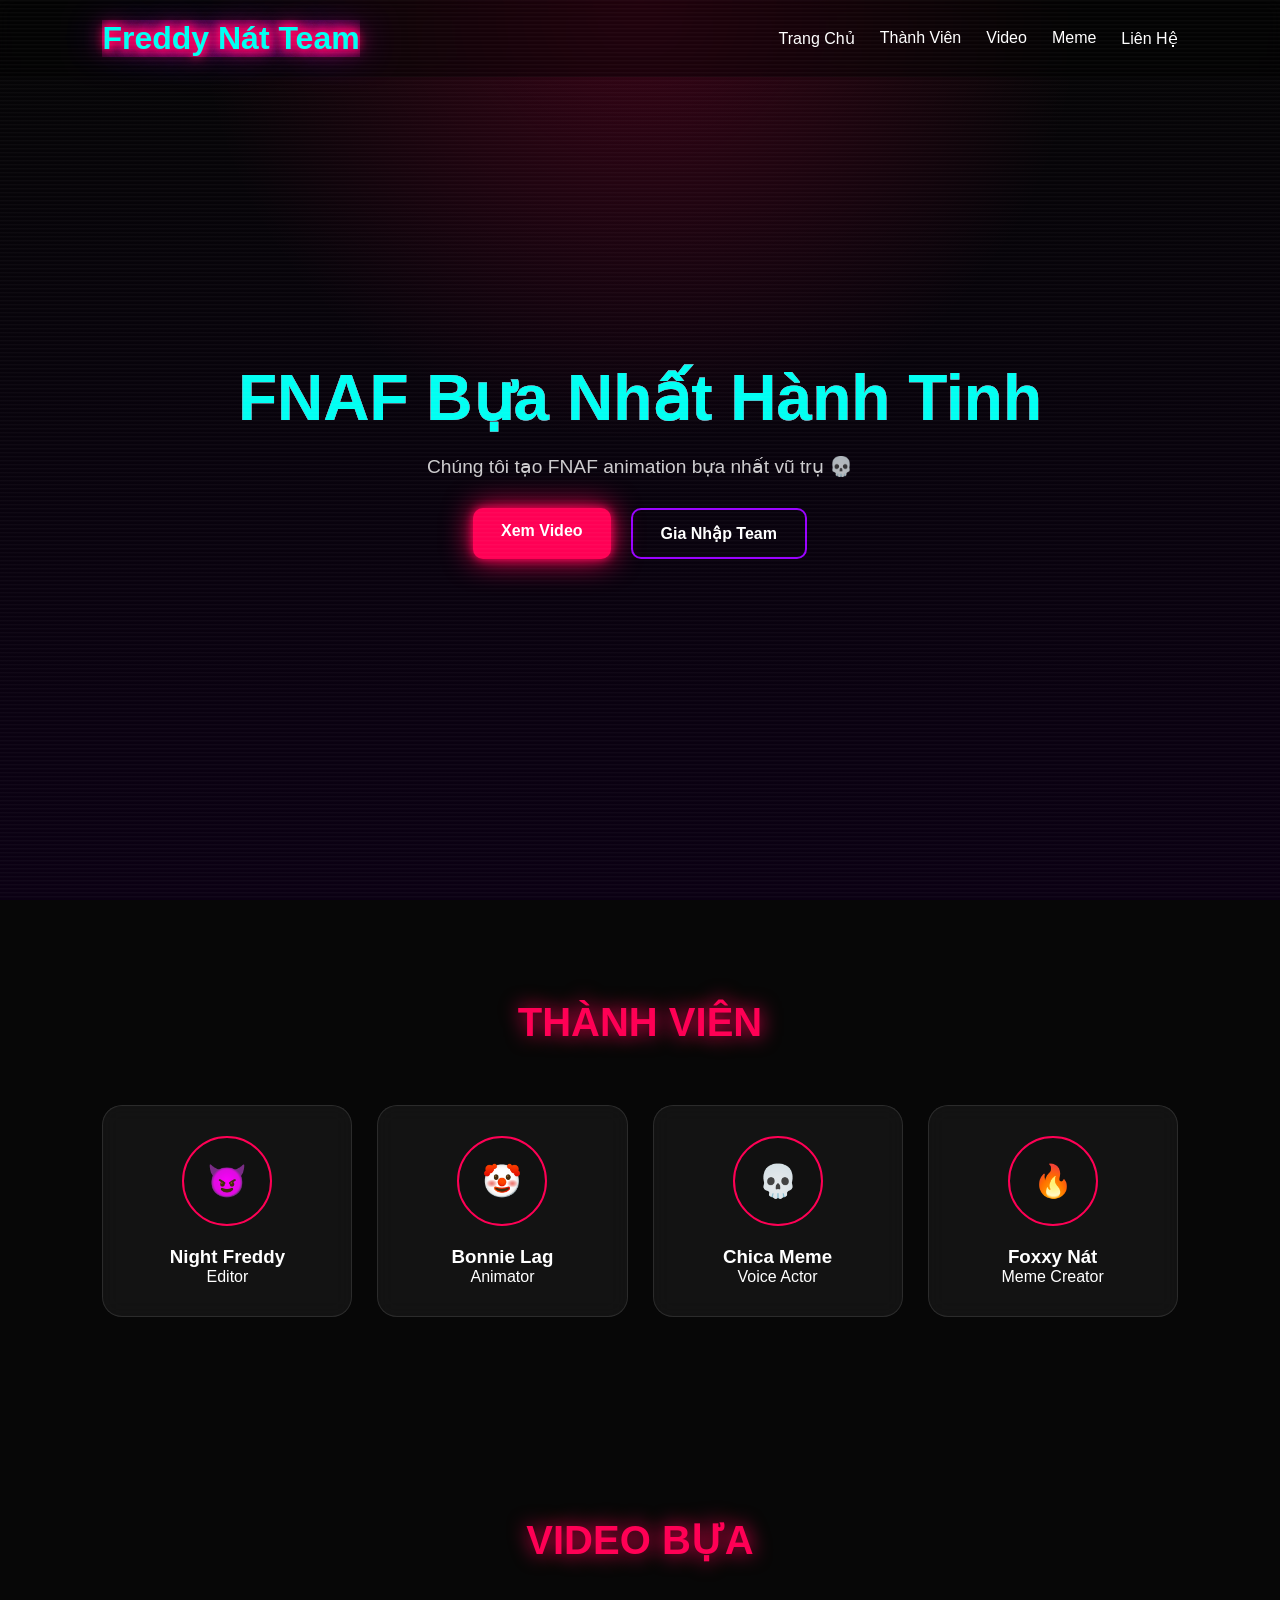
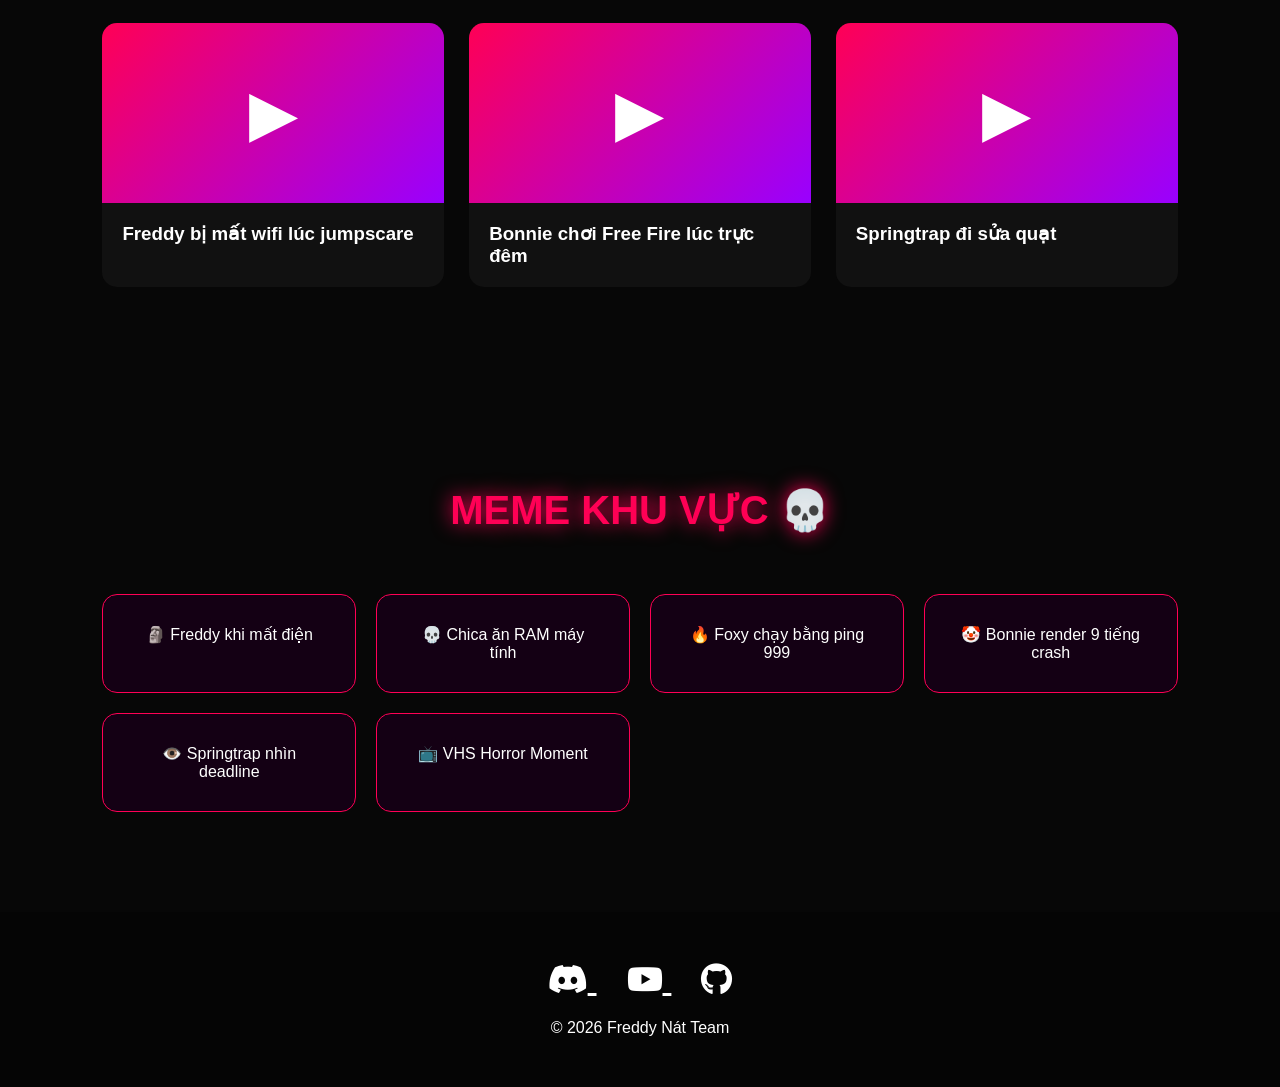
<file: index.html>
<!DOCTYPE html>
<html lang="vi">
<head>
  <meta charset="UTF-8" />
  <meta name="viewport" content="width=device-width, initial-scale=1.0"/>
  <title>Freddy Nát Team</title>

  <!-- Font Awesome -->
  <link rel="stylesheet"
  href="https://cdnjs.cloudflare.com/ajax/libs/font-awesome/6.5.2/css/all.min.css"/>

  <!-- CSS -->
  <link rel="stylesheet" href="style.css"/>
</head>
<body>

  <!-- Scanline Overlay -->
  <div class="scanlines"></div>

  <!-- Particle Background -->
  <div id="particles"></div>

  <!-- HEADER -->
  <header class="header" id="home">

    <!-- Glitch Background -->
    <div class="tv-noise"></div>

    <!-- NAVBAR -->
    <nav class="navbar">
      <div class="logo glitch" id="logo" data-text="Freddy Nát Team">
        Freddy Nát Team
      </div>

      <ul class="nav-links">
        <li><a href="#home">Trang Chủ</a></li>
        <li><a href="members.html">Thành Viên</a></li>
        <li><a href="#videos">Video</a></li>
        <li><a href="#memes">Meme</a></li>
        <li><a href="#footer">Liên Hệ</a></li>
      </ul>
    </nav>

    <!-- HERO -->
    <section class="hero fade-section">
      <h1 class="glitch hero-title" data-text="FNAF Bựa Nhất Hành Tinh">
        FNAF Bựa Nhất Hành Tinh
      </h1>

      <p>
        Chúng tôi tạo FNAF animation bựa nhất vũ trụ 💀
      </p>

      <div class="hero-buttons">
        <a href="#videos" class="btn neon-btn">
          Xem Video
        </a>

        <a href="join.html" class="btn outline-btn">
          Gia Nhập Team
        </a>
      </div>
    </section>

  </header>

  <!-- MEMBERS -->
  <section class="members fade-section" id="members">

    <h2 class="section-title">THÀNH VIÊN</h2>

    <div class="member-grid">

      <div class="member-card">
        <div class="avatar">😈</div>
        <h3>Night Freddy</h3>
        <p>Editor</p>
      </div>

      <div class="member-card">
        <div class="avatar">🤡</div>
        <h3>Bonnie Lag</h3>
        <p>Animator</p>
      </div>

      <div class="member-card">
        <div class="avatar">💀</div>
        <h3>Chica Meme</h3>
        <p>Voice Actor</p>
      </div>

      <div class="member-card">
        <div class="avatar">🔥</div>
        <h3>Foxxy Nát</h3>
        <p>Meme Creator</p>
      </div>

    </div>

  </section>

  <!-- VIDEOS -->
  <section class="videos fade-section" id="videos">

    <h2 class="section-title">VIDEO BỰA</h2>

    <div class="video-grid">

      <div class="video-card">
        <div class="thumbnail">
          <span>▶</span>
        </div>
        <h3>Freddy bị mất wifi lúc jumpscare</h3>
      </div>

      <div class="video-card">
        <div class="thumbnail">
          <span>▶</span>
        </div>
        <h3>Bonnie chơi Free Fire lúc trực đêm</h3>
      </div>

      <div class="video-card">
        <div class="thumbnail">
          <span>▶</span>
        </div>
        <h3>Springtrap đi sửa quạt</h3>
      </div>

    </div>

  </section>

  <!-- MEMES -->
  <section class="memes fade-section" id="memes">

    <h2 class="section-title">MEME KHU VỰC 💀</h2>

    <div class="meme-grid">

      <div class="meme-card">🗿 Freddy khi mất điện</div>

      <div class="meme-card">💀 Chica ăn RAM máy tính</div>

      <div class="meme-card">🔥 Foxy chạy bằng ping 999</div>

      <div class="meme-card">🤡 Bonnie render 9 tiếng crash</div>

      <div class="meme-card">👁️ Springtrap nhìn deadline</div>

      <div class="meme-card">📺 VHS Horror Moment</div>

    </div>

  </section>

  <!-- SECRET MESSAGE -->
  <div id="secret-message">
    Freddy đã bị nát 💀
  </div>

  <!-- FOOTER -->
  <footer id="footer">

    <div class="socials">

      <a href="#">
        <i class="fab fa-discord"></i>
      </a>

      <a href="#">
        <i class="fab fa-youtube"></i>
      </a>

      <a href="#">
        <i class="fab fa-github"></i>
      </a>

    </div>

    <p>
      © 2026 Freddy Nát Team
    </p>

  </footer>

  <!-- JAVASCRIPT -->
  <script src="script.js"></script>

</body>
</html>
</file>
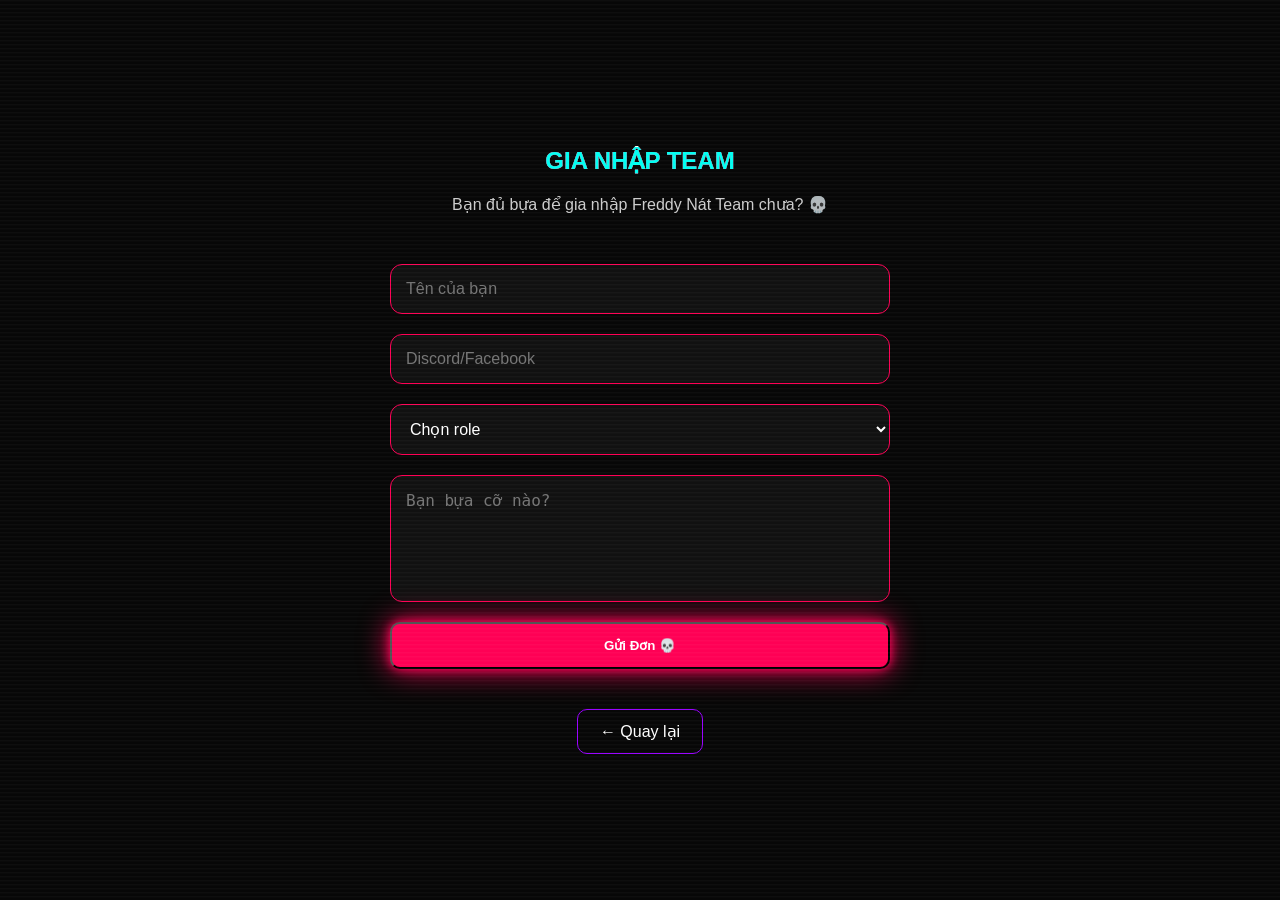
<file: join.html>
<!DOCTYPE html>
<html lang="vi">
<head>
  <meta charset="UTF-8">
  <meta name="viewport" content="width=device-width, initial-scale=1.0">

  <title>Gia Nhập - Freddy Nát Team</title>

  <link rel="stylesheet" href="style.css">

  <link rel="stylesheet"
  href="https://cdnjs.cloudflare.com/ajax/libs/font-awesome/6.5.2/css/all.min.css"/>
</head>
<body>

<div class="scanlines"></div>

<section class="join-page">

  <h1 class="glitch"
  data-text="GIA NHẬP TEAM">
  GIA NHẬP TEAM
  </h1>

  <p class="join-sub">
    Bạn đủ bựa để gia nhập Freddy Nát Team chưa? 💀
  </p>

  <form class="join-form"
action="https://docs.google.com/forms/d/e/1FAIpQLSdxxxxxxxx/formResponse"
method="POST"
target="_blank">

  <input
  type="text"
  name="entry.111111111"
  placeholder="Tên của bạn"
  required>

  <input
  type="text"
  name="entry.222222222"
  placeholder="Discord/Facebook"
  required>

  <select
  name="entry.333333333"
  required>

    <option value="">
      Chọn role
    </option>

    <option>
      Editor
    </option>

    <option>
      Animator
    </option>

    <option>
      Voice Actor
    </option>

    <option>
      Meme Creator
    </option>

  </select>

  <textarea
  name="entry.444444444"
  placeholder="Bạn bựa cỡ nào?"
  rows="5"></textarea>

  <button type="submit"
  class="btn neon-btn">

    Gửi Đơn 💀

  </button>

</form>

  <a href="index.html"
  class="back-btn">
    ← Quay lại
  </a>

</section>

<script src="script.js"></script>

</body>
</html>
</file>
<file: style.css>
/* =========================
   RESET
========================= */

*{
  margin:0;
  padding:0;
  box-sizing:border-box;
}

html{
  scroll-behavior:smooth;
}

body{
  font-family:Arial, Helvetica, sans-serif;
  background:#070707;
  color:white;
  overflow-x:hidden;
}

/* =========================
   PARTICLES
========================= */

#particles{
  position:fixed;
  width:100%;
  height:100%;
  z-index:-3;
  overflow:hidden;
}

.particle{
  position:absolute;
  width:3px;
  height:3px;
  background:#ff0055;
  border-radius:50%;
  opacity:0.5;
  animation:floatParticle linear infinite;
}

@keyframes floatParticle{
  from{
    transform:translateY(100vh);
  }
  to{
    transform:translateY(-10vh);
  }
}

/* =========================
   SCANLINES
========================= */

.scanlines{
  position:fixed;
  width:100%;
  height:100%;
  pointer-events:none;
  z-index:999;
  background:
  repeating-linear-gradient(
    to bottom,
    rgba(255,255,255,0.03),
    rgba(255,255,255,0.03) 1px,
    transparent 2px,
    transparent 4px
  );
}

/* =========================
   TV NOISE
========================= */

.tv-noise{
  position:absolute;
  inset:0;
  background:url("https://media.giphy.com/media/oEI9uBYSzLpBK/giphy.gif");
  opacity:0.06;
  mix-blend-mode:screen;
  pointer-events:none;
}

/* =========================
   HEADER
========================= */

.header{
  position:relative;
  min-height:100vh;
  background:
  radial-gradient(circle at top,
  rgba(255,0,85,0.2),
  transparent 40%),
  linear-gradient(180deg,#050505,#0b0013);
}

/* =========================
   NAVBAR
========================= */

.navbar{
  display:flex;
  justify-content:space-between;
  align-items:center;
  padding:20px 8%;
  position:sticky;
  top:0;
  z-index:100;
  background:rgba(0,0,0,0.4);
  backdrop-filter:blur(8px);
}

.logo{
  font-size:2rem;
  font-weight:bold;
  cursor:pointer;
  color:#ff0055;
  text-shadow:
  0 0 10px #ff0055,
  0 0 20px #ff0055,
  0 0 40px #9900ff;
}

/* =========================
   GLITCH EFFECT
========================= */

.glitch{
  position:relative;
}

.glitch::before,
.glitch::after{
  content:attr(data-text);
  position:absolute;
  left:0;
  top:0;
  width:100%;
  overflow:hidden;
}

.glitch::before{
  color:#ff0055;
  animation:glitch1 2s infinite;
}

.glitch::after{
  color:#00fff2;
  animation:glitch2 2s infinite;
}

@keyframes glitch1{
  0%{transform:translate(0)}
  20%{transform:translate(-2px,2px)}
  40%{transform:translate(-2px,-2px)}
  60%{transform:translate(2px,2px)}
  80%{transform:translate(2px,-2px)}
  100%{transform:translate(0)}
}

@keyframes glitch2{
  0%{transform:translate(0)}
  20%{transform:translate(2px,-2px)}
  40%{transform:translate(2px,2px)}
  60%{transform:translate(-2px,-2px)}
  80%{transform:translate(-2px,2px)}
  100%{transform:translate(0)}
}

.nav-links{
  display:flex;
  gap:25px;
  list-style:none;
}

.nav-links a{
  color:white;
  text-decoration:none;
  transition:0.3s;
}

.nav-links a:hover{
  color:#ff0055;
  text-shadow:0 0 10px #ff0055;
}

/* =========================
   HERO
========================= */

.hero{
  min-height:85vh;
  display:flex;
  flex-direction:column;
  justify-content:center;
  align-items:center;
  text-align:center;
  padding:20px;
}

.hero-title{
  font-size:4rem;
  margin-bottom:20px;
}

.hero p{
  font-size:1.2rem;
  opacity:0.8;
  margin-bottom:30px;
}

.hero-buttons{
  display:flex;
  gap:20px;
  flex-wrap:wrap;
}

.btn{
  padding:14px 28px;
  border-radius:10px;
  text-decoration:none;
  font-weight:bold;
  transition:0.3s;
}

.neon-btn{
  background:#ff0055;
  color:white;
  box-shadow:
  0 0 10px #ff0055,
  0 0 30px #ff0055;
}

.neon-btn:hover{
  transform:scale(1.08);
}

.outline-btn{
  border:2px solid #9900ff;
  color:white;
}

.outline-btn:hover{
  background:#9900ff;
  box-shadow:0 0 20px #9900ff;
}

/* =========================
   SECTION
========================= */

section{
  padding:100px 8%;
}

.section-title{
  text-align:center;
  font-size:2.5rem;
  margin-bottom:60px;
  color:#ff0055;
  text-shadow:0 0 20px #ff0055;
}

/* =========================
   MEMBER CARDS
========================= */

.member-grid{
  display:grid;
  grid-template-columns:repeat(auto-fit,minmax(220px,1fr));
  gap:25px;
}

.member-card{
  background:rgba(255,255,255,0.05);
  border:1px solid rgba(255,255,255,0.1);
  border-radius:20px;
  padding:30px;
  text-align:center;
  transition:0.4s;
  backdrop-filter:blur(10px);
}

.member-card:hover{
  transform:translateY(-10px) scale(1.03);
  box-shadow:
  0 0 20px #ff0055,
  0 0 40px #9900ff;
}

.avatar{
  width:90px;
  height:90px;
  margin:auto;
  margin-bottom:20px;
  border-radius:50%;
  background:#111;
  display:flex;
  justify-content:center;
  align-items:center;
  font-size:2rem;
  border:2px solid #ff0055;
}

/* =========================
   VIDEOS
========================= */

.video-grid{
  display:grid;
  grid-template-columns:repeat(auto-fit,minmax(280px,1fr));
  gap:25px;
}

.video-card{
  background:#111;
  border-radius:15px;
  overflow:hidden;
  transition:0.4s;
}

.video-card:hover{
  transform:scale(1.04);
}

.thumbnail{
  height:180px;
  background:
  linear-gradient(135deg,#ff0055,#9900ff);
  display:flex;
  justify-content:center;
  align-items:center;
  font-size:4rem;
}

.video-card h3{
  padding:20px;
}

/* =========================
   MEMES
========================= */

.meme-grid{
  display:grid;
  grid-template-columns:repeat(auto-fit,minmax(220px,1fr));
  gap:20px;
}

.meme-card{
  padding:30px;
  background:#140014;
  border:1px solid #ff0055;
  border-radius:15px;
  text-align:center;
  transition:0.3s;
}

.meme-card:hover{
  animation:shake 0.3s infinite;
  box-shadow:0 0 20px #ff0055;
}

@keyframes shake{
  0%{transform:translateX(0)}
  25%{transform:translateX(-2px)}
  50%{transform:translateX(2px)}
  75%{transform:translateX(-2px)}
  100%{transform:translateX(0)}
}

/* =========================
   FOOTER
========================= */

footer{
  padding:50px 20px;
  text-align:center;
  background:#050505;
}

.socials{
  margin-bottom:20px;
}

.socials a{
  color:white;
  font-size:2rem;
  margin:0 15px;
  transition:0.3s;
}

.socials a:hover{
  color:#ff0055;
  text-shadow:0 0 20px #ff0055;
}

/* =========================
   SECRET MESSAGE
========================= */

#secret-message{
  position:fixed;
  bottom:30px;
  left:50%;
  transform:translateX(-50%);
  background:#ff0055;
  padding:15px 25px;
  border-radius:10px;
  font-weight:bold;
  opacity:0;
  pointer-events:none;
  transition:0.5s;
  z-index:9999;
}

#secret-message.show{
  opacity:1;
}

/* =========================
   FADE IN
========================= */

.fade-section{
  opacity:0;
  transform:translateY(50px);
  transition:1s;
}

.fade-section.show{
  opacity:1;
  transform:translateY(0);
}

/* =========================
   RESPONSIVE
========================= */

@media(max-width:768px){

  .navbar{
    flex-direction:column;
    gap:20px;
  }

  .nav-links{
    flex-wrap:wrap;
    justify-content:center;
  }

  .hero-title{
    font-size:2.5rem;
  }

}
/* =========================
   JOIN PAGE
========================= */

.join-page{
  min-height:100vh;
  display:flex;
  flex-direction:column;
  justify-content:center;
  align-items:center;
  padding:40px 20px;
  text-align:center;
}

.join-sub{
  margin:20px 0;
  opacity:0.8;
}

.join-form{
  width:100%;
  max-width:500px;
  display:flex;
  flex-direction:column;
  gap:20px;
  margin-top:30px;
}

.join-form input,
.join-form select,
.join-form textarea{
  background:#111;
  border:1px solid #ff0055;
  color:white;
  padding:15px;
  border-radius:12px;
  outline:none;
  font-size:1rem;
}

.join-form textarea{
  resize:none;
}

.join-form input:focus,
.join-form textarea:focus,
.join-form select:focus{
  box-shadow:0 0 15px #ff0055;
}

/* =========================
   MEMBERS PAGE
========================= */

.members-page{
  padding:100px 8%;
  min-height:100vh;
}

.big-card{
  padding:40px 30px;
}

.role{
  color:#ff0055;
  margin:10px 0;
  font-weight:bold;
}

.desc{
  opacity:0.8;
  line-height:1.5;
}

/* =========================
   BACK BUTTON
========================= */

.back-btn{
  margin-top:40px;
  color:white;
  text-decoration:none;
  border:1px solid #9900ff;
  padding:12px 22px;
  border-radius:10px;
  transition:0.3s;
}

.back-btn:hover{
  background:#9900ff;
  box-shadow:0 0 20px #9900ff;
}
/* =========================
   DISCORD ROLE PAGE
========================= */

.discord-roles{
  min-height:100vh;
  padding:100px 8%;
}

.role-list{
  display:flex;
  flex-direction:column;
  gap:18px;
  margin-top:40px;
  max-width:850px;
}

/* ROLE CARD */

.discord-role{
  display:flex;
  align-items:center;
  gap:18px;

  background:
  rgba(255,255,255,0.04);

  border:
  1px solid rgba(255,255,255,0.08);

  border-radius:18px;

  padding:20px;

  transition:0.3s;

  backdrop-filter:blur(10px);

  position:relative;

  overflow:hidden;
}

.discord-role::before{
  content:"";

  position:absolute;

  left:0;
  top:0;

  width:5px;
  height:100%;

  background:currentColor;
}

.discord-role:hover{
  transform:translateX(10px);

  box-shadow:
  0 0 20px currentColor;
}

/* DOT */

.dot{
  width:18px;
  height:18px;
  border-radius:50%;
  background:currentColor;

  box-shadow:
  0 0 15px currentColor;
}

/* INFO */

.role-info h2{
  font-size:1.3rem;
  margin-bottom:5px;
}

.role-info p{
  opacity:0.7;
  font-size:0.95rem;
}

/* COLORS */

.gold{
  color:#f5c542;
}

.pink{
  color:#ff2d7a;
}

.purple{
  color:#a855f7;
}

.blue{
  color:#2ea6ff;
}

.green{
  color:#30d17b;
}

.yellow{
  color:#eab308;
}

.olive{
  color:#808000;
}

.cyan{
  color:#14b8a6;
}

/* MOBILE */

@media(max-width:700px){

  .discord-role{
    padding:16px;
  }

  .role-info h2{
    font-size:1rem;
  }

  .role-info p{
    font-size:0.85rem;
  }

}
</file>
